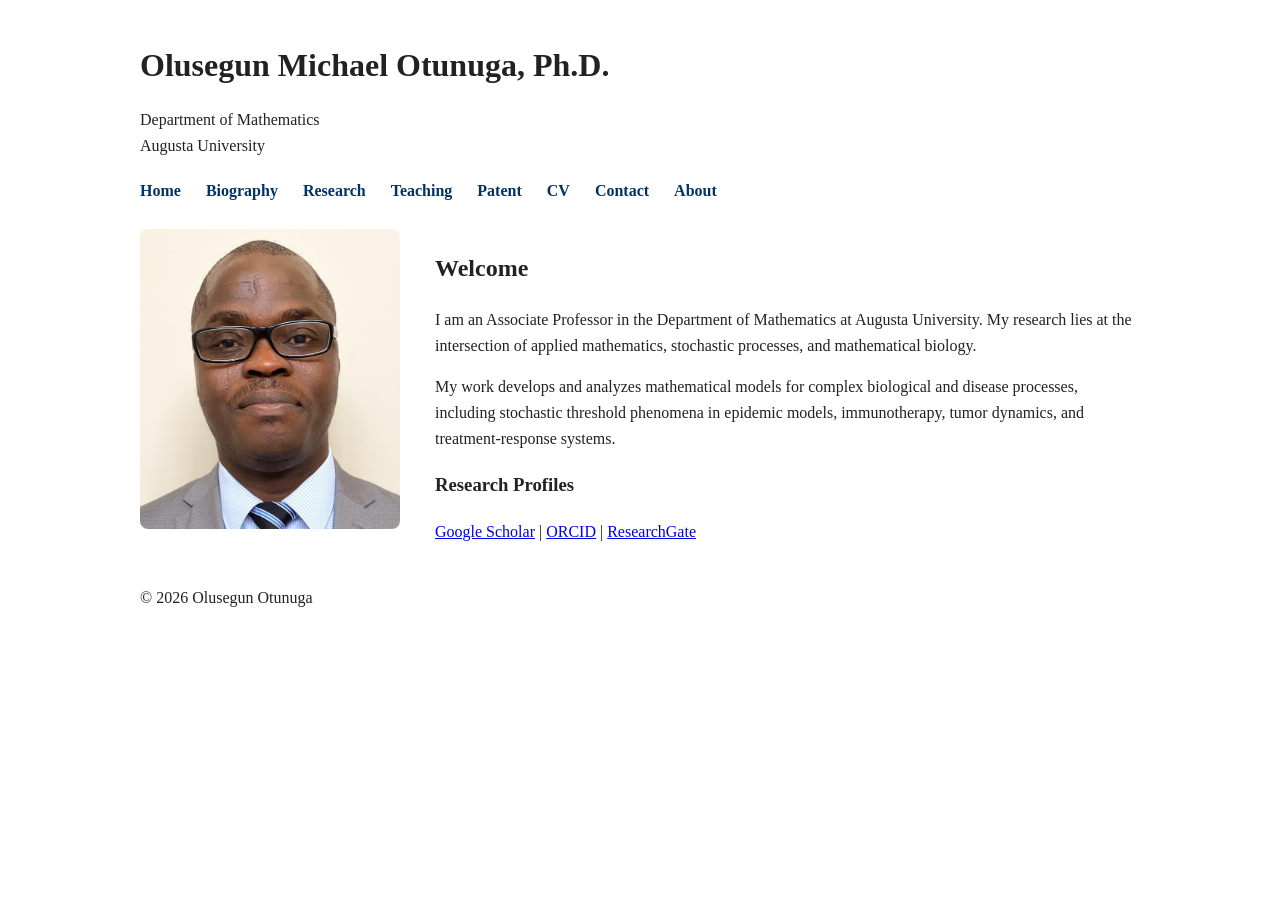
<file: index.html>
<!DOCTYPE html>
<html>

<head>
<meta charset="UTF-8">
<title>Olusegun Michael Otunuga</title>
<link rel="stylesheet" href="style.css">
</head>

<body>

<header>
<h1>Olusegun Michael Otunuga, Ph.D.</h1>
<p>
Department of Mathematics<br>
Augusta University
</p>
</header>

<nav>

<ul class="menu">

<li><a href="index.html">Home</a></li>

<li><a href="biography.html">Biography</a></li>

<li>
    <a href="#">Research</a>

    <ul class="submenu">

        <li><a href="publications.html">Publications</a></li>

        <li><a href="talks.html">Research Talks</a></li>

        <li class="has-submenu">
            <a href="#">Research Works</a>

            <ul class="submenu nested-submenu">
                <li>
                    <a href="multistrain-influenza-fpt.html">
                        Multistrain Influenza FPT
                    </a>
                </li>
            </ul>

        </li>

    </ul>
</li>

    
<li>
<a href="#">Teaching</a>
<ul class="submenu">
<li><a href="courses.html">Courses</a></li>
<li><a href="notes.html">Class Notes</a></li>
</ul>
</li>

  <li><a href="patent.html">Patent</a></li>

<li><a href="cv.html">CV</a></li>

<li><a href="contact.html">Contact</a></li>

  <li>
<a href="#">About</a>

<ul class="submenu">

<li><a href="https://www.augusta.edu/scimath/mathematics/index.php">Dept of Math</a></li>

<li><a href="https://www.augusta.edu/scimath/mathematics/mathassistancecenter.php">Math Tutoring</a></li>

<li><a href="https://www.augusta.edu/scimath/mathematics/biological-and-computational-mathematics-ms.php">M.S. in Bio. & Comp. Math</a></li>

<li><a href="https://www.augusta.edu/scimath/mathematics/biological-and-computational-mathematics-ms.php">Assistantship</a></li>

<li><a href="https://www.augusta.edu/gradschool/ms-biological-comp-math-adm-reqs.php">Application</a></li>

<li><a href="http://www.ams.org/home/page">AMS</a></li>

<li><a href="http://www.maa.org/">MAA</a></li>

<li><a href="rhelp.html">R Help</a></li>

<li><a href="http://www.maths.tcd.ie/~dwilkins/LaTeXPrimer/">LaTeX Help</a></li>

</ul>

</li>
</ul>

</nav>

<div class="profile">

<img src="profile.jpg" alt="Profile Photo" class="profile-photo">

  
<div class="bio">

<h2>Welcome</h2>

<p>
I am an Associate Professor in the Department of Mathematics at Augusta University. My research lies at the intersection of applied mathematics, stochastic processes, and mathematical biology.
</p>

<p>
My work develops and analyzes mathematical models for complex biological 
  and disease processes, including stochastic threshold phenomena in 
  epidemic models, immunotherapy, tumor dynamics, and treatment-response systems.
</p>

<h3>Research Profiles</h3>

<p class="profiles">

<a href="https://scholar.google.com/citations?user=cMMQuu0AAAAJ&hl=en" target="_blank">Google Scholar</a> |

<a href="https://orcid.org/my-orcid?orcid=0000-0002-8360-9094" target="_blank">ORCID</a> |

<a href="https://www.researchgate.net/profile/Olusegun-Otunuga?ev=hdr_xprf" target="_blank">ResearchGate</a> 

</p>

</div>

</div>

<footer>

© 2026 Olusegun Otunuga

</footer>

</body>
</html>
</file>
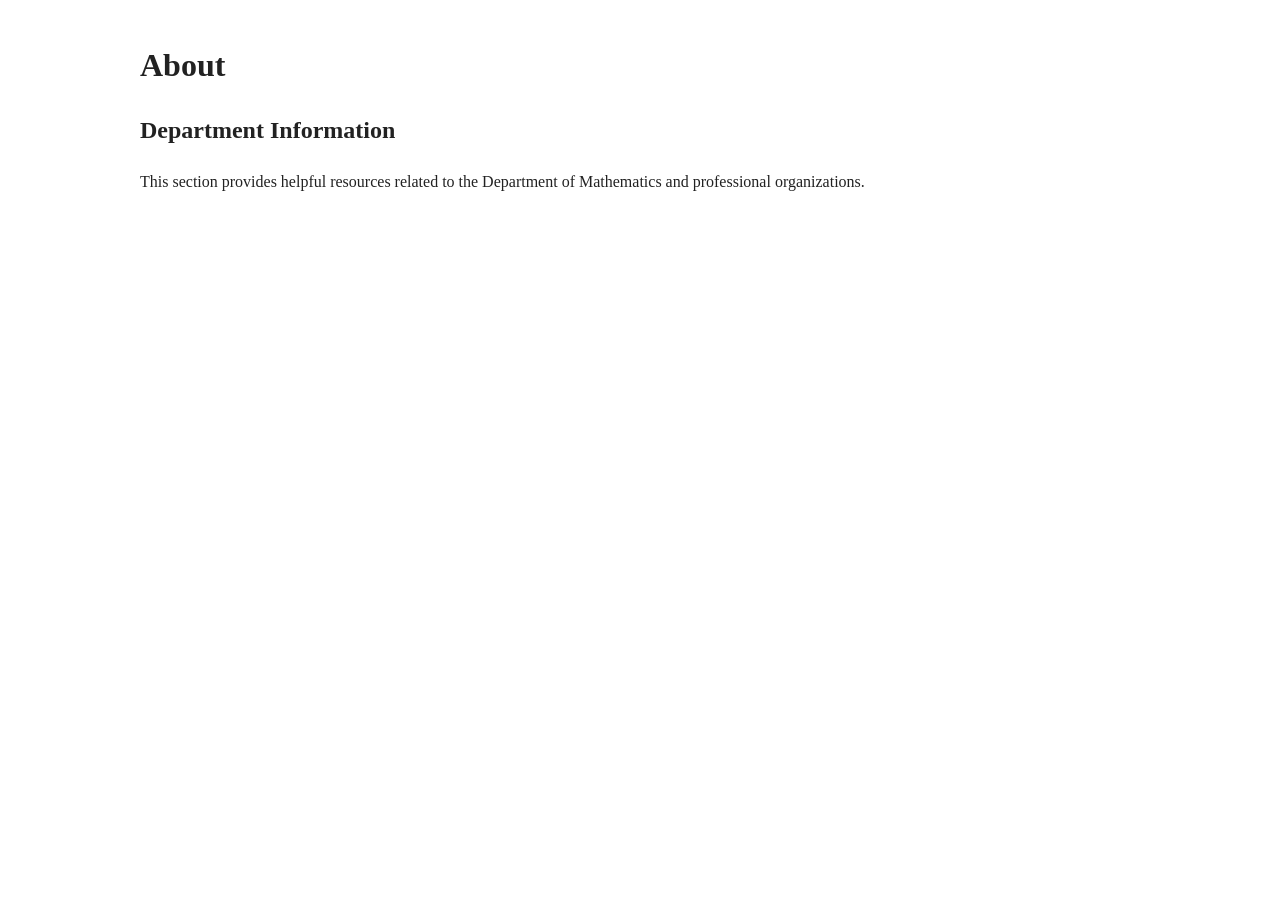
<file: about.html>
<!DOCTYPE html>
<html>

<head>
<meta charset="UTF-8">
<title>About</title>
<link rel="stylesheet" href="style.css">
</head>

<body>

<header>
<h1>About</h1>
</header>

<nav>

<!-- paste same navigation menu here -->

</nav>

<h2>Department Information</h2>

<p>

This section provides helpful resources related to the
Department of Mathematics and professional organizations.

</p>

</body>
</html>
</file>
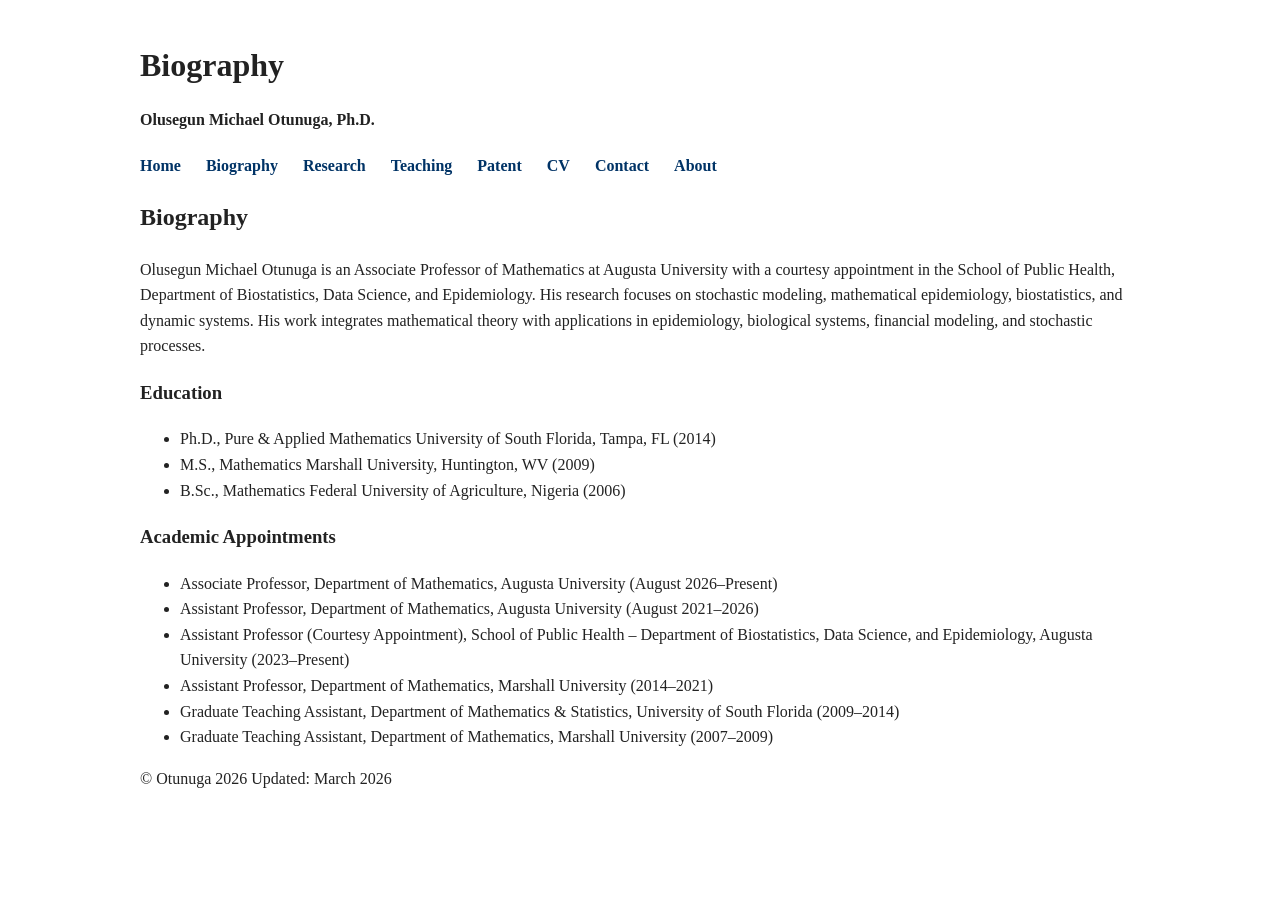
<file: biography.html>
<!DOCTYPE html>
<html>

<head>
<meta charset="UTF-8">
<title>Biography | Olusegun Michael Otunuga</title>
<link rel="stylesheet" href="style.css">
</head>

<body>

<header>
<h1>Biography</h1>
<p><b>Olusegun Michael Otunuga, Ph.D.</b></p>
</header>


<nav>

<ul class="menu">

<li><a href="index.html">Home</a></li>

<li><a href="biography.html">Biography</a></li>

<li>
<a href="#">Research</a>
<ul class="submenu">
<li><a href="publications.html">Publications</a></li>
<li><a href="talks.html">Research Talks</a></li>
</ul>
</li>

<li>
<a href="#">Teaching</a>
<ul class="submenu">
<li><a href="courses.html">Courses</a></li>
<li><a href="notes.html">Class Notes</a></li>
</ul>
</li>

  <li><a href="patent.html">Patent</a></li>

<li><a href="cv.html">CV</a></li>

<li><a href="contact.html">Contact</a></li>

  <li>
<a href="#">About</a>

<ul class="submenu">

<li><a href="https://www.augusta.edu/scimath/mathematics/index.php">Dept of Math</a></li>

<li><a href="https://www.augusta.edu/scimath/mathematics/mathassistancecenter.php">Math Tutoring</a></li>

<li><a href="https://www.augusta.edu/scimath/mathematics/biological-and-computational-mathematics-ms.php">M.S. in Bio. & Comp. Math</a></li>

<li><a href="https://www.augusta.edu/scimath/mathematics/biological-and-computational-mathematics-ms.php">Assistantship</a></li>

<li><a href="https://www.augusta.edu/gradschool/ms-biological-comp-math-adm-reqs.php">Application</a></li>

<li><a href="http://www.ams.org/home/page">AMS</a></li>

<li><a href="http://www.maa.org/">MAA</a></li>

<li><a href="rhelp.html">R Help</a></li>

<li><a href="http://www.maths.tcd.ie/~dwilkins/LaTeXPrimer/">LaTeX Help</a></li>

</ul>

</li>
</ul>


</nav>



<h2>Biography</h2>

<p>

Olusegun Michael Otunuga is an Associate Professor of Mathematics at Augusta University with a courtesy appointment in the School of Public Health, Department of Biostatistics, Data Science, and Epidemiology. His research focuses on stochastic modeling, mathematical epidemiology, biostatistics, and dynamic systems. His work integrates mathematical theory with applications in epidemiology, biological systems, financial modeling, and stochastic processes.

</p>



<h3>Education</h3>

<ul>

<li>
Ph.D., Pure & Applied Mathematics  
University of South Florida, Tampa, FL (2014)
</li>

<li>
M.S., Mathematics  
Marshall University, Huntington, WV (2009)
</li>

<li>
B.Sc., Mathematics  
Federal University of Agriculture, Nigeria (2006)
</li>

</ul>



<h3>Academic Appointments</h3>

<ul>

  
<li>
Associate Professor,  
Department of Mathematics, Augusta University (August 2026–Present)
</li>
  
<li>
Assistant Professor,  
Department of Mathematics, Augusta University (August 2021–2026)
</li>

  <li>
Assistant Professor (Courtesy Appointment),  
School of Public Health – Department of Biostatistics, Data Science, and Epidemiology,  
Augusta University (2023–Present)
</li>

<li>
Assistant Professor,  
Department of Mathematics, Marshall University (2014–2021)
</li>

<li>
Graduate Teaching Assistant,  
Department of Mathematics & Statistics, University of South Florida (2009–2014)
</li>

<li>
Graduate Teaching Assistant,  
Department of Mathematics, Marshall University (2007–2009)
</li>

</ul>



<footer>

© Otunuga 2026  
Updated: March 2026

</footer>



</body>
</html>
</file>
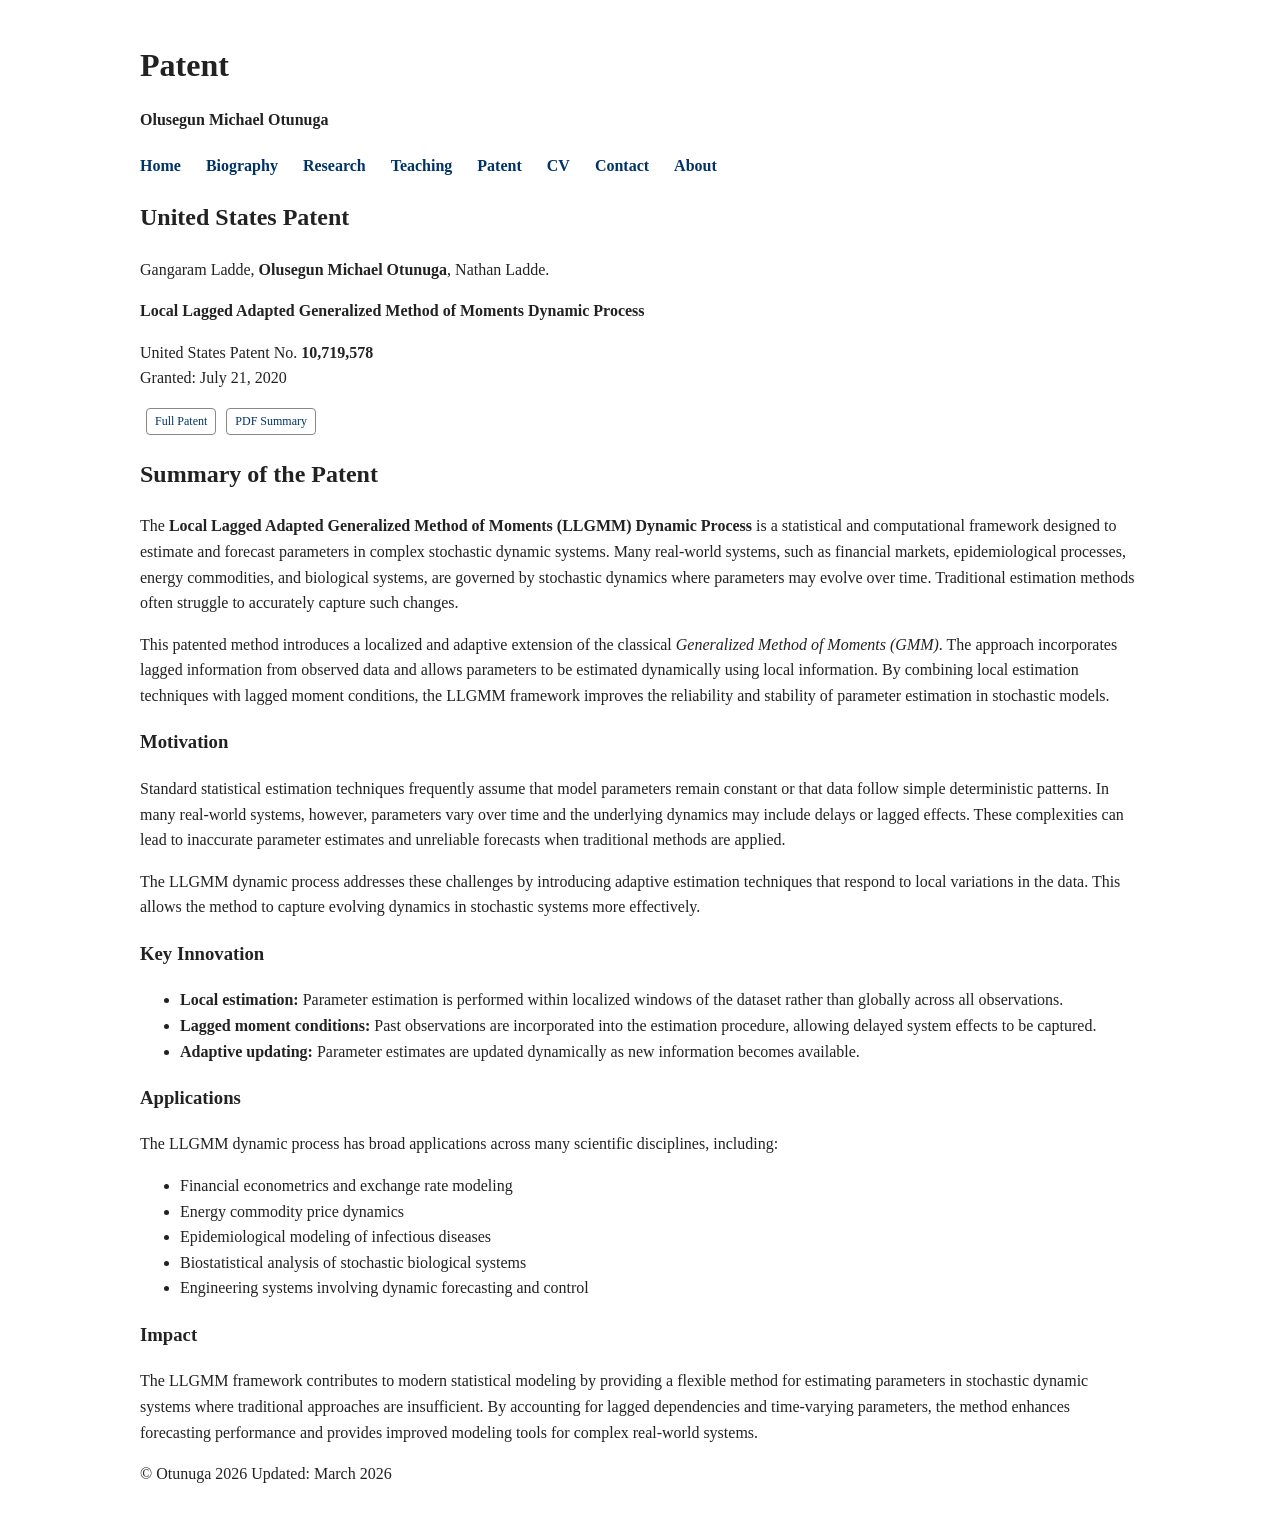
<file: patent.html>
<!DOCTYPE html>
<html>

<head>
<meta charset="UTF-8">
<title>Patent | Olusegun Michael Otunuga</title>
<link rel="stylesheet" href="style.css">
</head>

<body>

<header>
<h1>Patent</h1>
<p><b>Olusegun Michael Otunuga</b></p>
</header>


<nav>

<ul class="menu">

<li><a href="index.html">Home</a></li>

<li><a href="biography.html">Biography</a></li>

<li>
<a href="#">Research</a>
<ul class="submenu">
<li><a href="publications.html">Publications</a></li>
<li><a href="talks.html">Research Talks</a></li>
</ul>
</li>

<li>
<a href="#">Teaching</a>
<ul class="submenu">
<li><a href="courses.html">Courses</a></li>
<li><a href="notes.html">Class Notes</a></li>
</ul>
</li>

  <li><a href="patent.html">Patent</a></li>

<li><a href="cv.html">CV</a></li>

<li><a href="contact.html">Contact</a></li>

  <li>
<a href="#">About</a>

<ul class="submenu">

<li><a href="https://www.augusta.edu/scimath/mathematics/index.php">Dept of Math</a></li>

<li><a href="https://www.augusta.edu/scimath/mathematics/mathassistancecenter.php">Math Tutoring</a></li>

<li><a href="https://www.augusta.edu/scimath/mathematics/biological-and-computational-mathematics-ms.php">M.S. in Bio. & Comp. Math</a></li>

<li><a href="https://www.augusta.edu/scimath/mathematics/biological-and-computational-mathematics-ms.php">Assistantship</a></li>

<li><a href="https://www.augusta.edu/gradschool/ms-biological-comp-math-adm-reqs.php">Application</a></li>

<li><a href="http://www.ams.org/home/page">AMS</a></li>

<li><a href="http://www.maa.org/">MAA</a></li>

<li><a href="rhelp.html">R Help</a></li>

<li><a href="http://www.maths.tcd.ie/~dwilkins/LaTeXPrimer/">LaTeX Help</a></li>

</ul>

</li>
</ul>

</nav>



<h2>United States Patent</h2>

<p>

Gangaram Ladde, <b>Olusegun Michael Otunuga</b>,  Nathan Ladde.

</p>

<p>

<b>Local Lagged Adapted Generalized Method of Moments Dynamic Process</b>

</p>

<p>

United States Patent No. <b>10,719,578</b><br>
Granted: July 21, 2020

</p>

<p>

<a class="btn" href="https://patents.google.com/patent/US10719578">Full Patent</a>

<a class="btn" href="papers/patent-summary.pdf">PDF Summary</a>

</p>



<h2>Summary of the Patent</h2>

<p>

The <b>Local Lagged Adapted Generalized Method of Moments (LLGMM) Dynamic Process</b> is a statistical and computational framework designed to estimate and forecast parameters in complex stochastic dynamic systems. Many real-world systems, such as financial markets, epidemiological processes, energy commodities, and biological systems, are governed by stochastic dynamics where parameters may evolve over time. Traditional estimation methods often struggle to accurately capture such changes.

</p>


<p>

This patented method introduces a localized and adaptive extension of the classical <i>Generalized Method of Moments (GMM)</i>. The approach incorporates lagged information from observed data and allows parameters to be estimated dynamically using local information. By combining local estimation techniques with lagged moment conditions, the LLGMM framework improves the reliability and stability of parameter estimation in stochastic models.

</p>


<h3>Motivation</h3>

<p>

Standard statistical estimation techniques frequently assume that model parameters remain constant or that data follow simple deterministic patterns. In many real-world systems, however, parameters vary over time and the underlying dynamics may include delays or lagged effects. These complexities can lead to inaccurate parameter estimates and unreliable forecasts when traditional methods are applied.

</p>

<p>

The LLGMM dynamic process addresses these challenges by introducing adaptive estimation techniques that respond to local variations in the data. This allows the method to capture evolving dynamics in stochastic systems more effectively.

</p>



<h3>Key Innovation</h3>

<ul>

<li><b>Local estimation:</b> Parameter estimation is performed within localized windows of the dataset rather than globally across all observations.</li>

<li><b>Lagged moment conditions:</b> Past observations are incorporated into the estimation procedure, allowing delayed system effects to be captured.</li>

<li><b>Adaptive updating:</b> Parameter estimates are updated dynamically as new information becomes available.</li>

</ul>



<h3>Applications</h3>

<p>

The LLGMM dynamic process has broad applications across many scientific disciplines, including:

</p>

<ul>

<li>Financial econometrics and exchange rate modeling</li>

<li>Energy commodity price dynamics</li>

<li>Epidemiological modeling of infectious diseases</li>

<li>Biostatistical analysis of stochastic biological systems</li>

<li>Engineering systems involving dynamic forecasting and control</li>

</ul>



<h3>Impact</h3>

<p>

The LLGMM framework contributes to modern statistical modeling by providing a flexible method for estimating parameters in stochastic dynamic systems where traditional approaches are insufficient. By accounting for lagged dependencies and time-varying parameters, the method enhances forecasting performance and provides improved modeling tools for complex real-world systems.

</p>



<footer>

© Otunuga 2026  
Updated: March 2026

</footer>



</body>
</html>
</file>
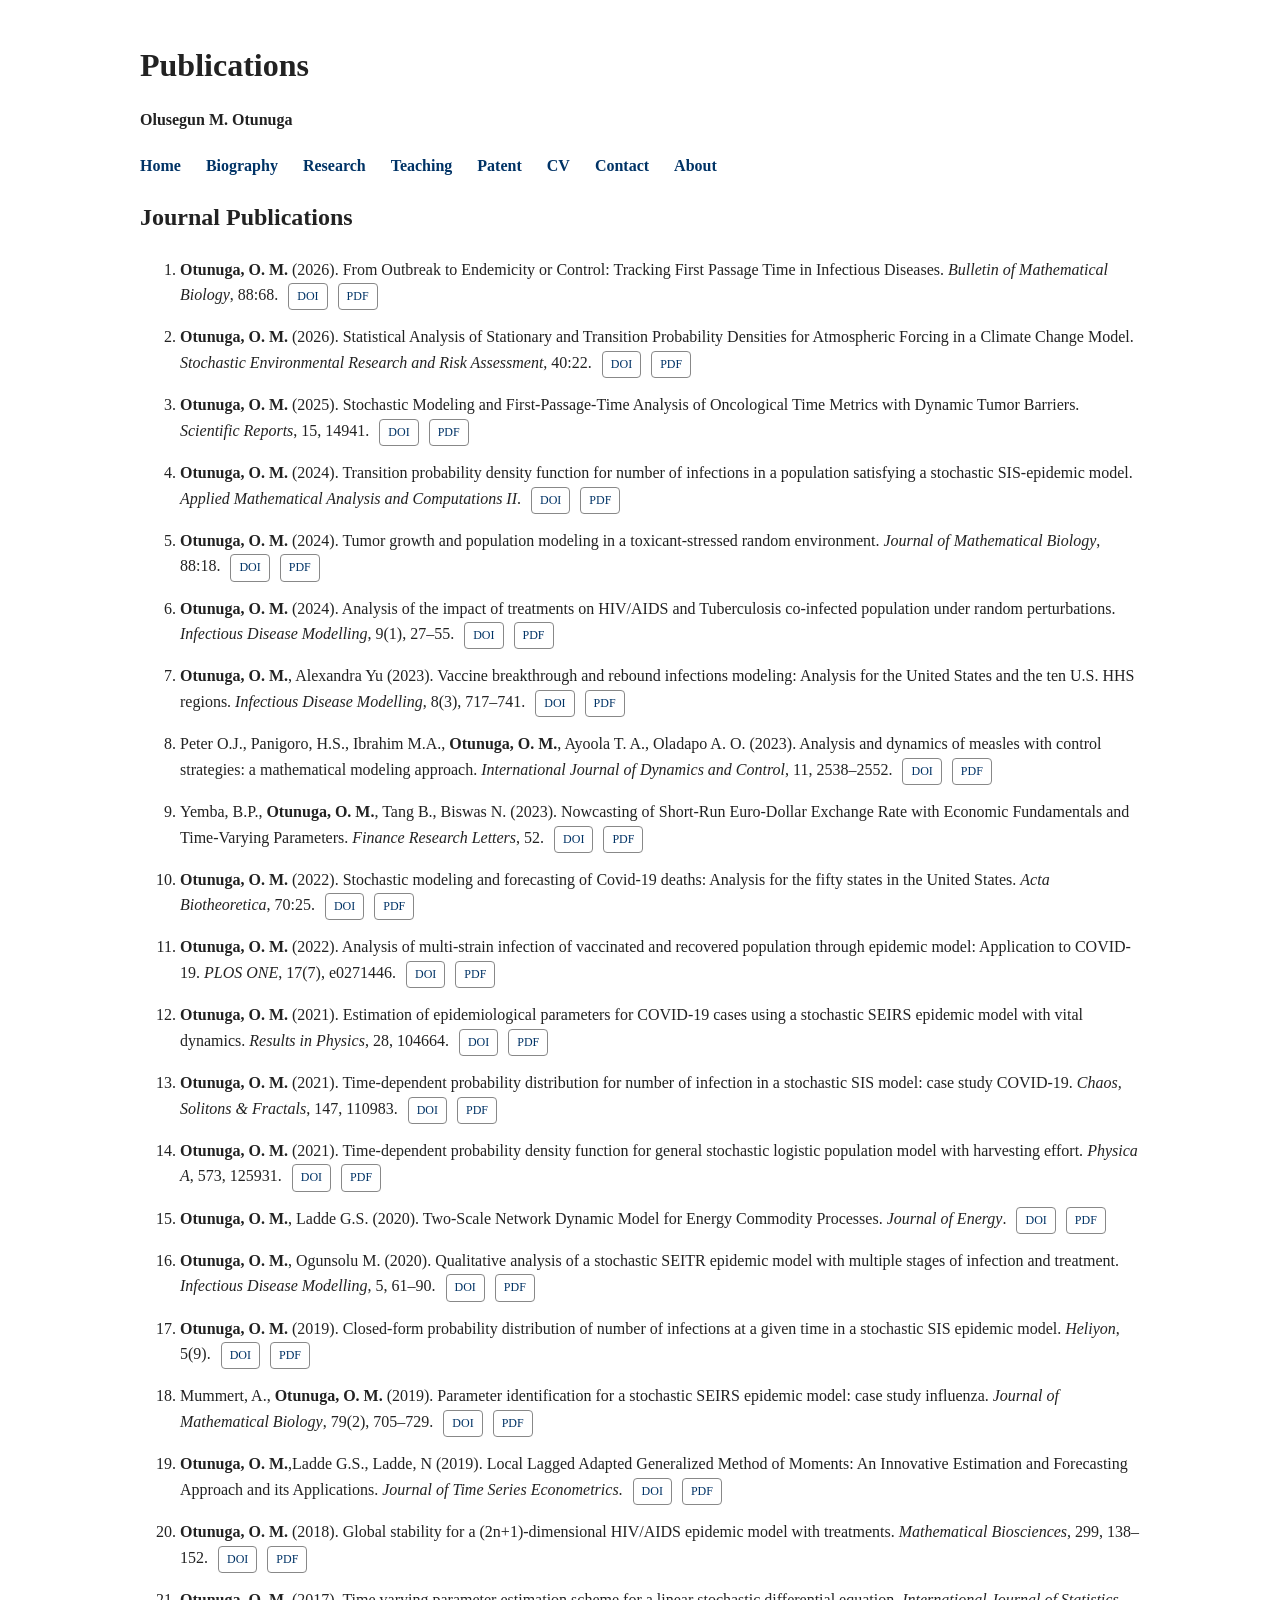
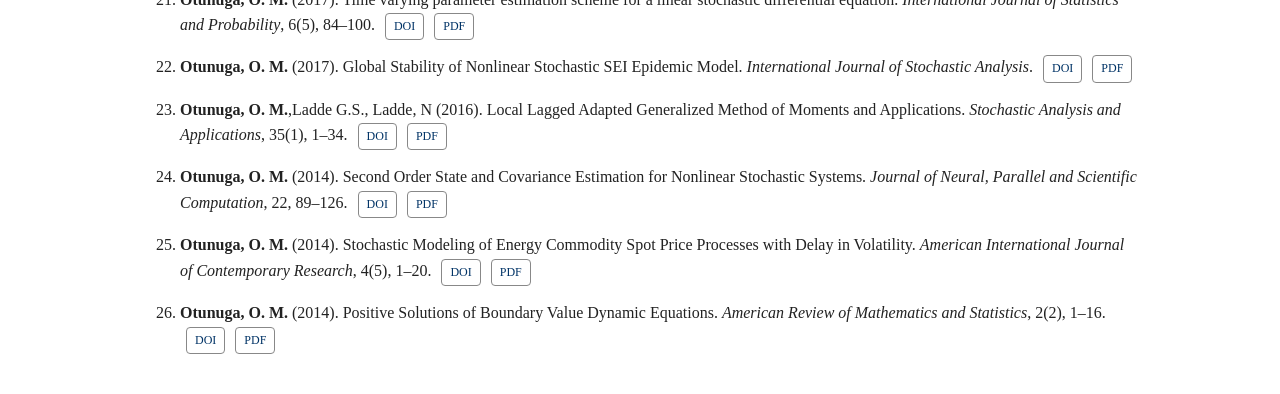
<file: publications.html>
<!DOCTYPE html>
<html>

<head>
<meta charset="UTF-8">
<title>Publications</title>
<link rel="stylesheet" href="style.css">
</head>

<body>

<header>
<h1>Publications</h1>
<p><b>Olusegun M. Otunuga</b></p>
</header>

<nav>
<ul class="menu">

<li><a href="index.html">Home</a></li>

<li><a href="biography.html">Biography</a></li>

<li>
<a href="#">Research</a>
<ul class="submenu">
<li><a href="publications.html">Publications</a></li>
<li><a href="talks.html">Research Talks</a></li>
</ul>
</li>

<li>
<a href="#">Teaching</a>
<ul class="submenu">
<li><a href="courses.html">Courses</a></li>
<li><a href="notes.html">Class Notes</a></li>
</ul>
</li>

  <li><a href="patent.html">Patent</a></li>

<li><a href="cv.html">CV</a></li>

<li><a href="contact.html">Contact</a></li>

  <li>
<a href="#">About</a>

<ul class="submenu">

<li><a href="https://www.augusta.edu/scimath/mathematics/index.php">Dept of Math</a></li>

<li><a href="https://www.augusta.edu/scimath/mathematics/mathassistancecenter.php">Math Tutoring</a></li>

<li><a href="https://www.augusta.edu/scimath/mathematics/biological-and-computational-mathematics-ms.php">M.S. in Bio. & Comp. Math</a></li>

<li><a href="https://www.augusta.edu/scimath/mathematics/biological-and-computational-mathematics-ms.php">Assistantship</a></li>

<li><a href="https://www.augusta.edu/gradschool/ms-biological-comp-math-adm-reqs.php">Application</a></li>

<li><a href="http://www.ams.org/home/page">AMS</a></li>

<li><a href="http://www.maa.org/">MAA</a></li>

<li><a href="rhelp.html">R Help</a></li>

<li><a href="http://www.maths.tcd.ie/~dwilkins/LaTeXPrimer/">LaTeX Help</a></li>

</ul>

</li>
</ul>

</nav>

<h2>Journal Publications</h2>

<ol class="publist">

<li>
<b>Otunuga, O. M.</b> (2026).
From Outbreak to Endemicity or Control: Tracking First Passage Time in Infectious Diseases.
<i>Bulletin of Mathematical Biology</i>, 88:68.
<a class="btn" href="https://doi.org/10.1007/s11538-026-01635-1">DOI</a>
<a class="btn" href="#">PDF</a>
</li>

<li>
<b>Otunuga, O. M.</b> (2026).
Statistical Analysis of Stationary and Transition Probability Densities for Atmospheric Forcing in a Climate Change Model.
<i>Stochastic Environmental Research and Risk Assessment</i>, 40:22.
<a class="btn" href="https://doi.org/10.1007/s00477-025-03153-3">DOI</a>
<a class="btn" href="#">PDF</a>
</li>

<li>
<b>Otunuga, O. M.</b> (2025).
Stochastic Modeling and First-Passage-Time Analysis of Oncological Time Metrics with Dynamic Tumor Barriers.
<i>Scientific Reports</i>, 15, 14941.
<a class="btn" href="https://doi.org/10.1038/s41598-025-95475-z">DOI</a>
<a class="btn" href="JScientificReport.pdf">PDF</a>
</li>

<li>
<b>Otunuga, O. M.</b> (2024).
Transition probability density function for number of infections in a population satisfying a stochastic SIS-epidemic model.
<i>Applied Mathematical Analysis and Computations II</i>.
<a class="btn" href="#">DOI</a>
<a class="btn" href="#">PDF</a>
</li>

<li>
<b>Otunuga, O. M.</b> (2024).
Tumor growth and population modeling in a toxicant-stressed random environment.
<i>Journal of Mathematical Biology</i>, 88:18.
<a class="btn" href="https://doi.org/10.1007/s00285-023-02035-y">DOI</a>
<a class="btn" href="#">PDF</a>
</li>

<li>
<b>Otunuga, O. M.</b> (2024).
Analysis of the impact of treatments on HIV/AIDS and Tuberculosis co-infected population under random perturbations.
<i>Infectious Disease Modelling</i>, 9(1), 27–55.
<a class="btn" href="https://doi.org/10.1016/j.idm.2023.11.002">DOI</a>
<a class="btn" href="JIDMAnalysis.pdf">PDF</a>
</li>

<li>
<b>Otunuga, O. M.</b>, Alexandra Yu (2023).
Vaccine breakthrough and rebound infections modeling: Analysis for the United States and the ten U.S. HHS regions.
<i>Infectious Disease Modelling</i>, 8(3), 717–741.
<a class="btn" href="https://doi.org/10.1016/j.idm.2023.05.010">DOI</a>
<a class="btn" href="JIDMVaccine.pdf">PDF</a>
</li>

<li>
Peter O.J., Panigoro, H.S., Ibrahim M.A., <b>Otunuga, O. M.</b>, Ayoola T. A., Oladapo A. O. (2023).
Analysis and dynamics of measles with control strategies: a mathematical modeling approach.
<i>International Journal of Dynamics and Control</i>, 11, 2538–2552.
<a class="btn" href="https://doi.org/10.1007/s40435-022-01105-1">DOI</a>
<a class="btn" href="#">PDF</a>
</li>

<li>
Yemba, B.P., <b>Otunuga, O. M.</b>, Tang B., Biswas N. (2023).
Nowcasting of Short-Run Euro-Dollar Exchange Rate with Economic Fundamentals and Time-Varying Parameters.
<i>Finance Research Letters</i>, 52.
<a class="btn" href="https://doi.org/10.1016/j.frl.2022.103571">DOI</a>
<a class="btn" href="#">PDF</a>
</li>

<li>
<b>Otunuga, O. M.</b> (2022).
Stochastic modeling and forecasting of Covid-19 deaths: Analysis for the fifty states in the United States.
<i>Acta Biotheoretica</i>, 70:25.
<a class="btn" href="https://doi.org/10.1007/s10441-022-09449-z">DOI</a>
<a class="btn" href="#">PDF</a>
</li>

<li>
<b>Otunuga, O. M.</b> (2022).
Analysis of multi-strain infection of vaccinated and recovered population through epidemic model: Application to COVID-19.
<i>PLOS ONE</i>, 17(7), e0271446.
<a class="btn" href="https://doi.org/10.1371/journal.pone.0271446">DOI</a>
<a class="btn" href="JPLOS.pdf">PDF</a>
</li>

<li>
<b>Otunuga, O. M.</b> (2021).
Estimation of epidemiological parameters for COVID-19 cases using a stochastic SEIRS epidemic model with vital dynamics.
<i>Results in Physics</i>, 28, 104664.
<a class="btn" href="https://doi.org/10.1016/j.rinp.2021.104664">DOI</a>
<a class="btn" href="#">PDF</a>
</li>

<li>
<b>Otunuga, O. M.</b> (2021).
Time-dependent probability distribution for number of infection in a stochastic SIS model: case study COVID-19.
<i>Chaos, Solitons & Fractals</i>, 147, 110983.
<a class="btn" href="https://doi.org/10.1016/j.chaos.2021.110983">DOI</a>
<a class="btn" href="#">PDF</a>
</li>

<li>
<b>Otunuga, O. M.</b> (2021).
Time-dependent probability density function for general stochastic logistic population model with harvesting effort.
<i>Physica A</i>, 573, 125931.
<a class="btn" href="https://doi.org/10.1016/j.physa.2021.125931">DOI</a>
<a class="btn" href="#">PDF</a>
</li>

<li>
<b>Otunuga, O. M.</b>, Ladde G.S. (2020).
Two-Scale Network Dynamic Model for Energy Commodity Processes.
<i>Journal of Energy</i>.
<a class="btn" href="https://doi.org/10.1155/2020/2075258">DOI</a>
<a class="btn" href="#">PDF</a>
</li>

<li>
<b>Otunuga, O. M.</b>, Ogunsolu M. (2020).
Qualitative analysis of a stochastic SEITR epidemic model with multiple stages of infection and treatment.
<i>Infectious Disease Modelling</i>, 5, 61–90.
<a class="btn" href="https://doi.org/10.1016/j.idm.2019.12.003">DOI</a>
<a class="btn" href="JIDMQualitative.pdf">PDF</a>
</li>

<li>
<b>Otunuga, O. M.</b> (2019).
Closed-form probability distribution of number of infections at a given time in a stochastic SIS epidemic model.
<i>Heliyon</i>, 5(9).
<a class="btn" href="https://doi.org/10.1016/j.heliyon.2019.e02499">DOI</a>
<a class="btn" href="#">PDF</a>
</li>

<li>
Mummert, A., <b>Otunuga, O. M.</b> (2019).
Parameter identification for a stochastic SEIRS epidemic model: case study influenza.
<i>Journal of Mathematical Biology</i>, 79(2), 705–729.
<a class="btn" href="https://doi.org/10.1007/s00285-019-01374-z">DOI</a>
<a class="btn" href="#">PDF</a>
</li>

<li>
<b>Otunuga, O. M.</b>,Ladde G.S.,  Ladde, N (2019).
Local Lagged Adapted Generalized Method of Moments: An Innovative Estimation and Forecasting Approach and its Applications.
<i>Journal of Time Series Econometrics</i>.
<a class="btn" href="https://doi.org/10.1515/jtse-2016-0024">DOI</a>
<a class="btn" href="#">PDF</a>
</li>

<li>
<b>Otunuga, O. M.</b> (2018).
Global stability for a (2n+1)-dimensional HIV/AIDS epidemic model with treatments.
<i>Mathematical Biosciences</i>, 299, 138–152.
<a class="btn" href="https://doi.org/10.1016/j.mbs.2018.03.013">DOI</a>
<a class="btn" href="#">PDF</a>
</li>

<li>
<b>Otunuga, O. M.</b> (2017).
Time varying parameter estimation scheme for a linear stochastic differential equation.
<i>International Journal of Statistics and Probability</i>, 6(5), 84–100.
<a class="btn" href="https://doi.org/10.5539/ijsp.v6n5p84">DOI</a>
<a class="btn" href="#">PDF</a>
</li>

<li>
<b>Otunuga, O. M.</b> (2017).
Global Stability of Nonlinear Stochastic SEI Epidemic Model.
<i>International Journal of Stochastic Analysis</i>.
<a class="btn" href="https://doi.org/10.1155/2017/6313620">DOI</a>
<a class="btn" href="JHindawi.pdf">PDF</a>
</li>

<li>
<b>Otunuga, O. M.</b>,Ladde G.S.,  Ladde, N (2016).
Local Lagged Adapted Generalized Method of Moments and Applications.
<i>Stochastic Analysis and Applications</i>, 35(1), 1–34.
<a class="btn" href="http://dx.doi.org/10.1080/07362994.2016.1213640">DOI</a>
<a class="btn" href="#">PDF</a>
</li>

<li>
<b>Otunuga, O. M.</b> (2014).
Second Order State and Covariance Estimation for Nonlinear Stochastic Systems.
<i>Journal of Neural, Parallel and Scientific Computation</i>, 22, 89–126.
<a class="btn" href="#">DOI</a>
<a class="btn" href="#">PDF</a>
</li>

<li>
<b>Otunuga, O. M.</b> (2014).
Stochastic Modeling of Energy Commodity Spot Price Processes with Delay in Volatility.
<i>American International Journal of Contemporary Research</i>, 4(5), 1–20.
<a class="btn" href="#">DOI</a>
<a class="btn" href="#">PDF</a>
</li>

<li>
<b>Otunuga, O. M.</b> (2014).
Positive Solutions of Boundary Value Dynamic Equations.
<i>American Review of Mathematics and Statistics</i>, 2(2), 1–16.
<a class="btn" href="#">DOI</a>
<a class="btn" href="#">PDF</a>
</li>

</ol>

</body>
</html>
</file>
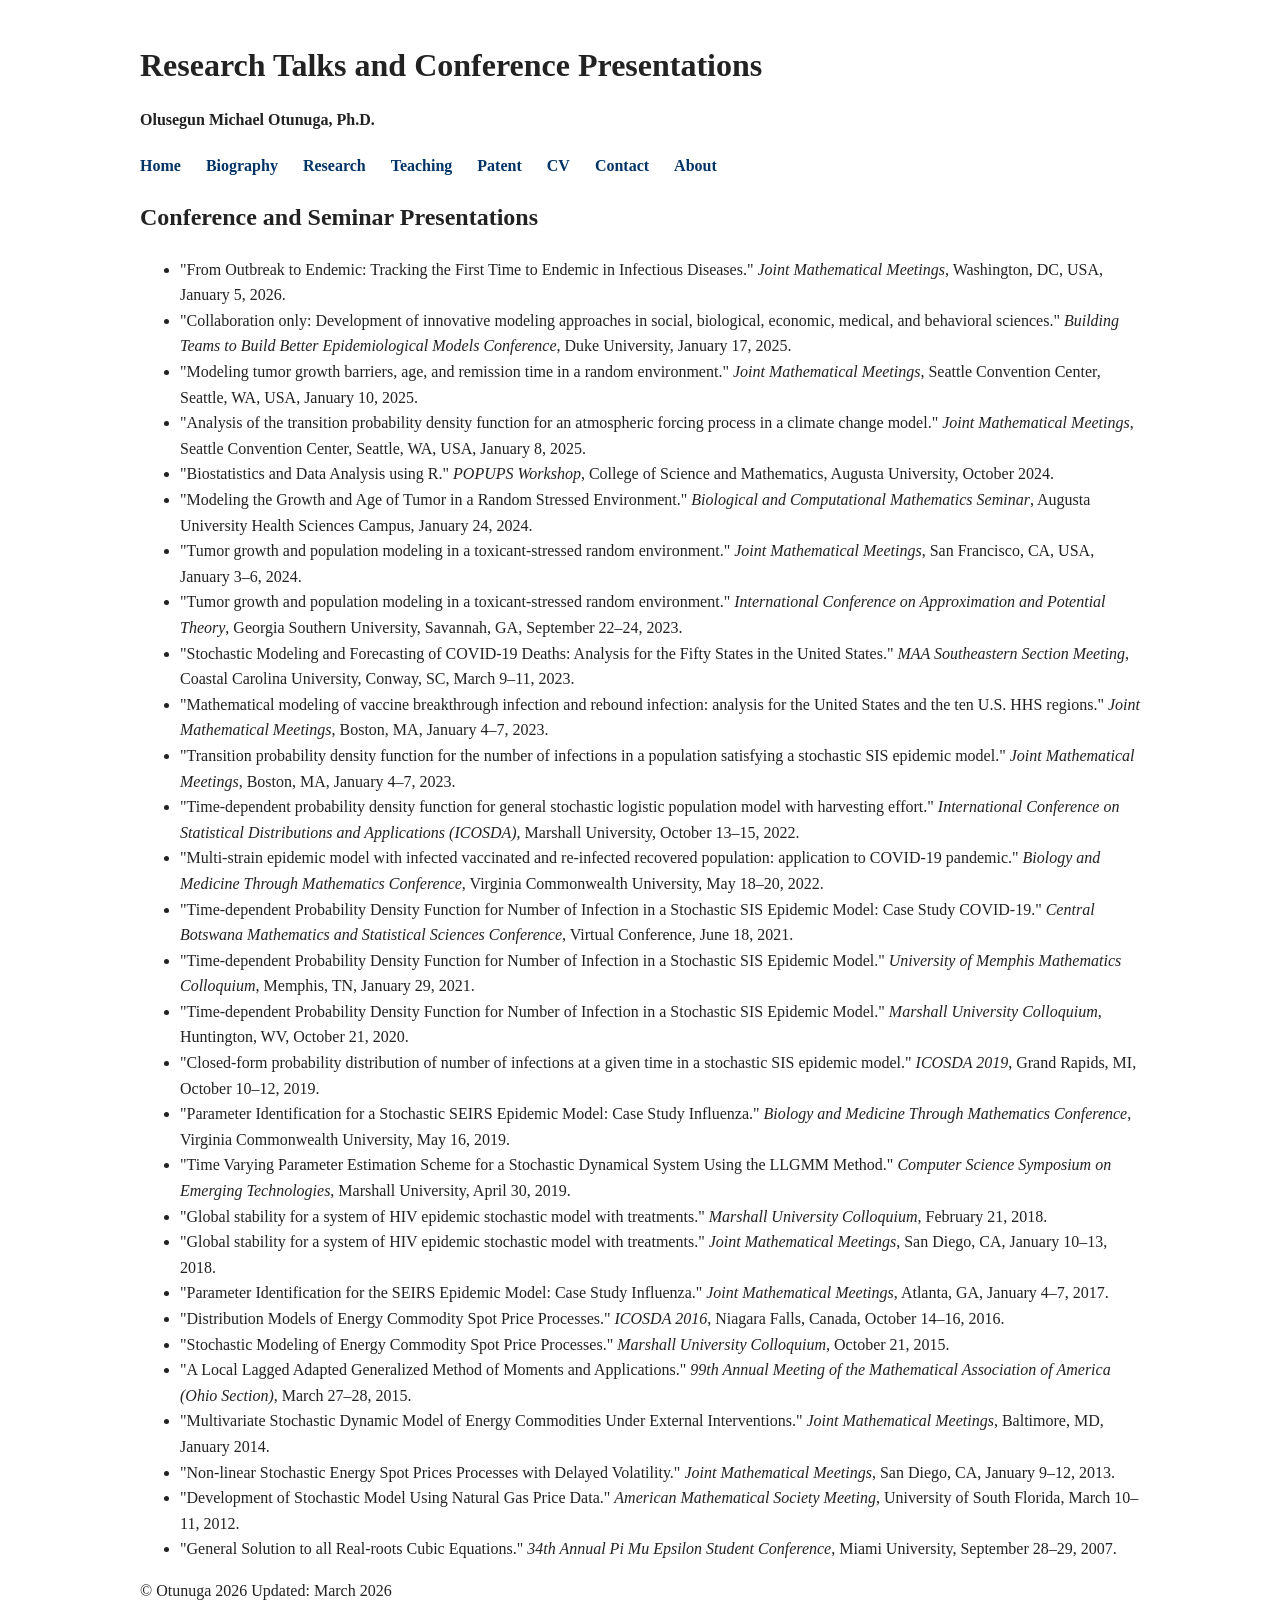
<file: talks.html>
<!DOCTYPE html>
<html>

<head>
<meta charset="UTF-8">
<title>Research Talks | Olusegun Michael Otunuga</title>
<link rel="stylesheet" href="style.css">
</head>

<body>

<header>
<h1>Research Talks and Conference Presentations</h1>
<p><b>Olusegun Michael Otunuga, Ph.D.</b></p>
</header>


<nav>

<ul class="menu">

<li><a href="index.html">Home</a></li>

<li><a href="biography.html">Biography</a></li>

<li>
<a href="#">Research</a>
<ul class="submenu">
<li><a href="publications.html">Publications</a></li>
<li><a href="talks.html">Research Talks</a></li>
</ul>
</li>

<li>
<a href="#">Teaching</a>
<ul class="submenu">
<li><a href="courses.html">Courses</a></li>
<li><a href="notes.html">Class Notes</a></li>
</ul>
</li>

  <li><a href="patent.html">Patent</a></li>

<li><a href="cv.html">CV</a></li>

<li><a href="contact.html">Contact</a></li>

  <li>
<a href="#">About</a>

<ul class="submenu">

<li><a href="https://www.augusta.edu/scimath/mathematics/index.php">Dept of Math</a></li>

<li><a href="https://www.augusta.edu/scimath/mathematics/mathassistancecenter.php">Math Tutoring</a></li>

<li><a href="https://www.augusta.edu/scimath/mathematics/biological-and-computational-mathematics-ms.php">M.S. in Bio. & Comp. Math</a></li>

<li><a href="https://www.augusta.edu/scimath/mathematics/biological-and-computational-mathematics-ms.php">Assistantship</a></li>

<li><a href="https://www.augusta.edu/gradschool/ms-biological-comp-math-adm-reqs.php">Application</a></li>

<li><a href="http://www.ams.org/home/page">AMS</a></li>

<li><a href="http://www.maa.org/">MAA</a></li>

<li><a href="rhelp.html">R Help</a></li>

<li><a href="http://www.maths.tcd.ie/~dwilkins/LaTeXPrimer/">LaTeX Help</a></li>

</ul>

</li>
</ul>

</nav>



<h2>Conference and Seminar Presentations</h2>

<ul class="talklist">


<li>
"From Outbreak to Endemic: Tracking the First Time to Endemic in Infectious Diseases."  
<i>Joint Mathematical Meetings</i>, Washington, DC, USA, January 5, 2026.
</li>

<li>
"Collaboration only: Development of innovative modeling approaches in social, biological, economic, medical, and behavioral sciences."  
<i>Building Teams to Build Better Epidemiological Models Conference</i>, Duke University, January 17, 2025.
</li>

<li>
"Modeling tumor growth barriers, age, and remission time in a random environment."  
<i>Joint Mathematical Meetings</i>, Seattle Convention Center, Seattle, WA, USA, January 10, 2025.
</li>

<li>
"Analysis of the transition probability density function for an atmospheric forcing process in a climate change model."  
<i>Joint Mathematical Meetings</i>, Seattle Convention Center, Seattle, WA, USA, January 8, 2025.
</li>

<li>
"Biostatistics and Data Analysis using R."  
<i>POPUPS Workshop</i>, College of Science and Mathematics, Augusta University, October 2024.
</li>

<li>
"Modeling the Growth and Age of Tumor in a Random Stressed Environment."  
<i>Biological and Computational Mathematics Seminar</i>, Augusta University Health Sciences Campus, January 24, 2024.
</li>

<li>
"Tumor growth and population modeling in a toxicant-stressed random environment."  
<i>Joint Mathematical Meetings</i>, San Francisco, CA, USA, January 3–6, 2024.
</li>

<li>
"Tumor growth and population modeling in a toxicant-stressed random environment."  
<i>International Conference on Approximation and Potential Theory</i>, Georgia Southern University, Savannah, GA, September 22–24, 2023.
</li>

<li>
"Stochastic Modeling and Forecasting of COVID-19 Deaths: Analysis for the Fifty States in the United States."  
<i>MAA Southeastern Section Meeting</i>, Coastal Carolina University, Conway, SC, March 9–11, 2023.
</li>

<li>
"Mathematical modeling of vaccine breakthrough infection and rebound infection: analysis for the United States and the ten U.S. HHS regions."  
<i>Joint Mathematical Meetings</i>, Boston, MA, January 4–7, 2023.
</li>

<li>
"Transition probability density function for the number of infections in a population satisfying a stochastic SIS epidemic model."  
<i>Joint Mathematical Meetings</i>, Boston, MA, January 4–7, 2023.
</li>

<li>
"Time-dependent probability density function for general stochastic logistic population model with harvesting effort."  
<i>International Conference on Statistical Distributions and Applications (ICOSDA)</i>, Marshall University, October 13–15, 2022.
</li>

<li>
"Multi-strain epidemic model with infected vaccinated and re-infected recovered population: application to COVID-19 pandemic."  
<i>Biology and Medicine Through Mathematics Conference</i>, Virginia Commonwealth University, May 18–20, 2022.
</li>

<li>
"Time-dependent Probability Density Function for Number of Infection in a Stochastic SIS Epidemic Model: Case Study COVID-19."  
<i>Central Botswana Mathematics and Statistical Sciences Conference</i>, Virtual Conference, June 18, 2021.
</li>

<li>
"Time-dependent Probability Density Function for Number of Infection in a Stochastic SIS Epidemic Model."  
<i>University of Memphis Mathematics Colloquium</i>, Memphis, TN, January 29, 2021.
</li>

<li>
"Time-dependent Probability Density Function for Number of Infection in a Stochastic SIS Epidemic Model."  
<i>Marshall University Colloquium</i>, Huntington, WV, October 21, 2020.
</li>

<li>
"Closed-form probability distribution of number of infections at a given time in a stochastic SIS epidemic model."  
<i>ICOSDA 2019</i>, Grand Rapids, MI, October 10–12, 2019.
</li>

<li>
"Parameter Identification for a Stochastic SEIRS Epidemic Model: Case Study Influenza."  
<i>Biology and Medicine Through Mathematics Conference</i>, Virginia Commonwealth University, May 16, 2019.
</li>

<li>
"Time Varying Parameter Estimation Scheme for a Stochastic Dynamical System Using the LLGMM Method."  
<i>Computer Science Symposium on Emerging Technologies</i>, Marshall University, April 30, 2019.
</li>

<li>
"Global stability for a system of HIV epidemic stochastic model with treatments."  
<i>Marshall University Colloquium</i>, February 21, 2018.
</li>

<li>
"Global stability for a system of HIV epidemic stochastic model with treatments."  
<i>Joint Mathematical Meetings</i>, San Diego, CA, January 10–13, 2018.
</li>

<li>
"Parameter Identification for the SEIRS Epidemic Model: Case Study Influenza."  
<i>Joint Mathematical Meetings</i>, Atlanta, GA, January 4–7, 2017.
</li>

<li>
"Distribution Models of Energy Commodity Spot Price Processes."  
<i>ICOSDA 2016</i>, Niagara Falls, Canada, October 14–16, 2016.
</li>

<li>
"Stochastic Modeling of Energy Commodity Spot Price Processes."  
<i>Marshall University Colloquium</i>, October 21, 2015.
</li>

<li>
"A Local Lagged Adapted Generalized Method of Moments and Applications."  
<i>99th Annual Meeting of the Mathematical Association of America (Ohio Section)</i>, March 27–28, 2015.
</li>

<li>
"Multivariate Stochastic Dynamic Model of Energy Commodities Under External Interventions."  
<i>Joint Mathematical Meetings</i>, Baltimore, MD, January 2014.
</li>

<li>
"Non-linear Stochastic Energy Spot Prices Processes with Delayed Volatility."  
<i>Joint Mathematical Meetings</i>, San Diego, CA, January 9–12, 2013.
</li>

<li>
"Development of Stochastic Model Using Natural Gas Price Data."  
<i>American Mathematical Society Meeting</i>, University of South Florida, March 10–11, 2012.
</li>

<li>
"General Solution to all Real-roots Cubic Equations."  
<i>34th Annual Pi Mu Epsilon Student Conference</i>, Miami University, September 28–29, 2007.
</li>

</ul>



<footer>

© Otunuga 2026  
Updated: March 2026

</footer>


</body>
</html>
</file>
<file: style.css>
body{
font-family: Georgia, "Times New Roman", serif;
max-width: 1000px;
margin: 40px auto;
line-height:1.6;
color:#222;
}

header{
margin-bottom:20px;
}

h1{
font-size:32px;
margin-bottom:5px;
}

nav{
margin:20px 0;
}

.menu{
list-style:none;
padding:0;
margin:0;
display:flex;
gap:25px;
}

.menu li{
position:relative;
}

.menu a{
text-decoration:none;
font-weight:bold;
color:#003366;
}

.menu a:hover{
text-decoration:underline;
}


/* DROPDOWN MENU */

.submenu{

display:none;

position:absolute;

top:100%;

left:0;

background:#444;

color:white;

padding:0;

list-style:none;

min-width:240px;

border-radius:6px;

}

.submenu li{

border-bottom:1px solid #555;

}

.submenu li:last-child{

border-bottom:none;

}

.submenu a{

display:block;

padding:12px 18px;

color:white;

font-weight:normal;

}

.submenu a:hover{

background:#333;

}

/* SHOW FIRST-LEVEL DROPDOWN ONLY */

.menu > li:hover > .submenu{
display:block;
}


/* NESTED DROPDOWN */

.submenu .submenu{
display:none;
top:0;
left:100%;
}


/* SHOW NESTED DROPDOWN ONLY WHEN ITS PARENT IS HOVERED */

.submenu > li:hover > .submenu{
display:block;
}


/* PUBLICATIONS */

.publist li{
margin-bottom:14px;
}

.btn{
display:inline-block;
margin-left:6px;
padding:3px 8px;
border:1px solid #888;
border-radius:4px;
font-size:12px;
text-decoration:none;
color:#003366;
}

.btn:hover{
background:#f0f0f0;
}


/* PROFILE SECTION */

.profile {
  display: flex;
  align-items: flex-start;
  gap: 35px;
  margin: 25px 0;
  text-align: left;
}

.profile img.profile-photo {
  width: 260px;
  height: 300px;
  object-fit: cover;
  object-position: center 18%;
  border-radius: 8px;
  display: block;
  flex-shrink: 0;
}

.bio {
  flex: 1;
}
</file>
